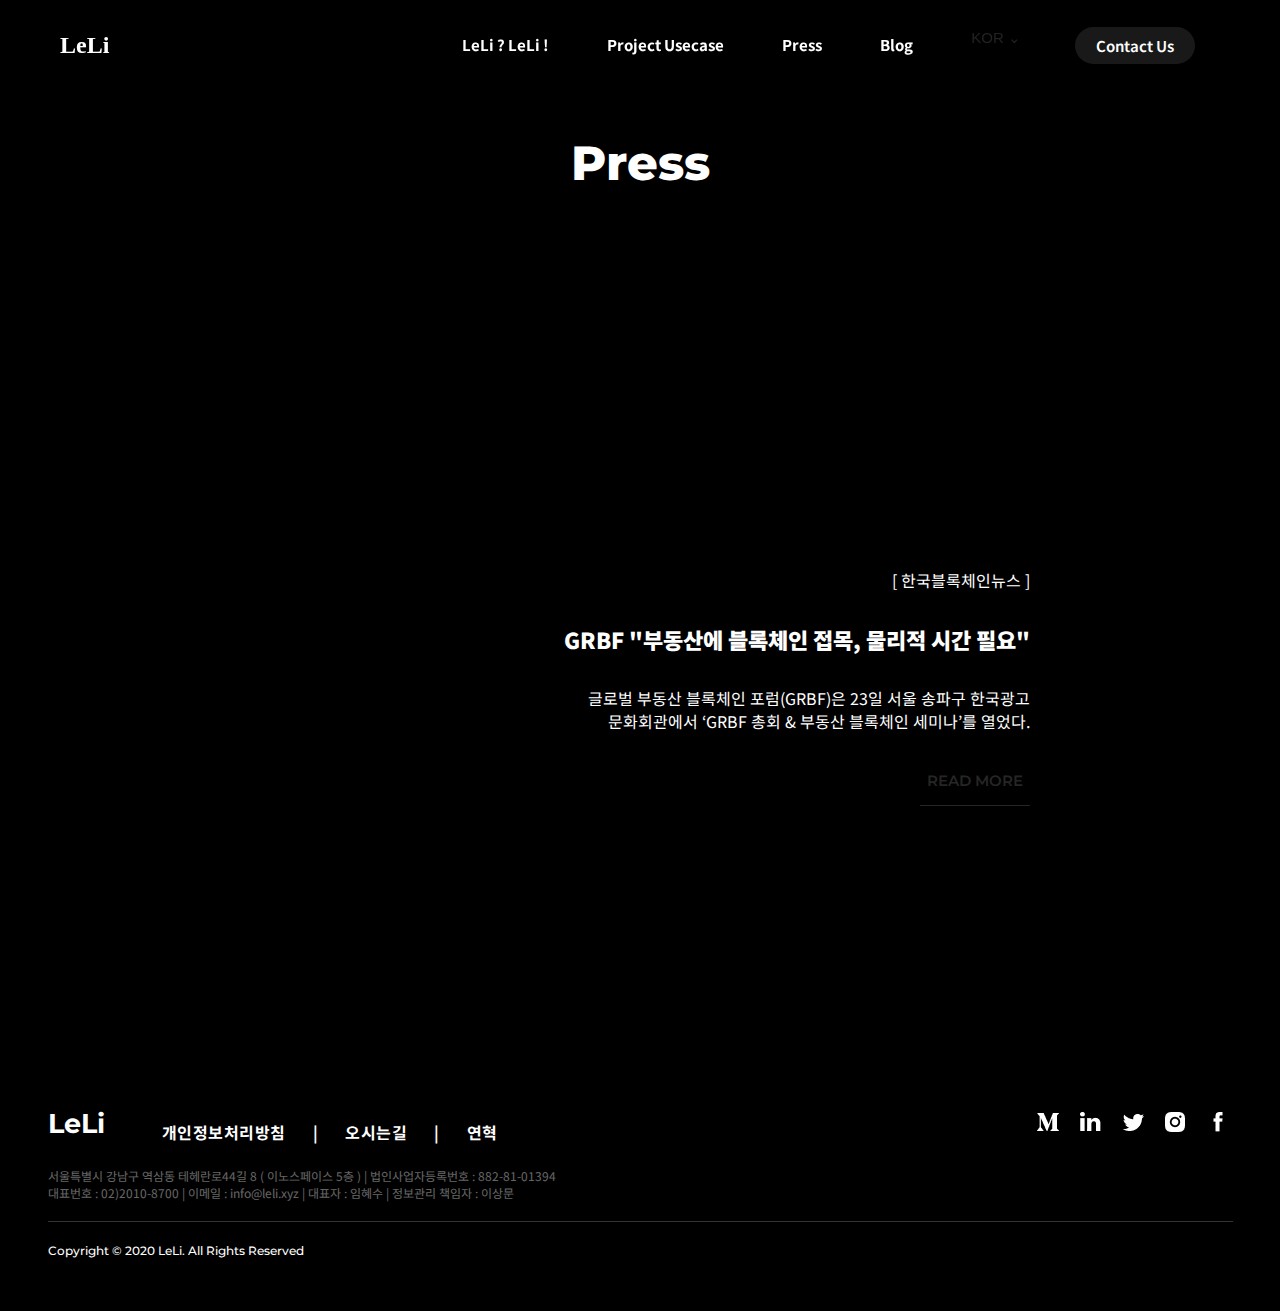
<file: press.html>
<!DOCTYPE html>
<html lang="en">
  <head>
    <meta charset="UTF-8" />
    <meta name="viewport" content="width=device-width, initial-scale=1.0" />
    <title>press</title>
    <link rel="stylesheet" href="./styles.css" />
    <link
      href="https://fonts.googleapis.com/css?family=Montserrat:400,700,800|Noto+Sans+KR:400,700|Roboto:400,700&display=swap"
      rel="stylesheet"
    />
  </head>
  <body class="main__body">
    <header class="header">
      <nav class="mainNav">
        <div class="mainNav__logo"><a href="" class="logo">LeLi</a></div>
        <div class="mainNav__links">
          <a href="./index.html" class="mainNav__link underline noto"
            >LeLi ? LeLi !</a
          >
          <a href="./projects.html" class="mainNav__link underline noto"
            >Project Usecase</a
          >
          <a href="#" class="mainNav__link underline noto">Press</a>
          <a href="#" class="mainNav__link underline noto">Blog</a>
          <a href="#" class="mainNav__link"
            ><button type="button" class="collapsible">KOR ⌄</button></a
          >
          <a href="#" class="mainNav__link noto contactBtn">Contact Us</a>
        </div>
      </nav>
    </header>

    <main class="press__main">
      <section class="press__section">
        <div class="press__container">
          <h3 class="press__title">Press</h3>

          <div class="press__box-left">
            <div class="press__box-left-imgbox">
              <!-- <img
                src="https://f1.hkbnews.com/2019/09/63klq9ml89.jpg"
                alt=""
                class="press__box-left-imgbox-img"
              /> -->
            </div>
            <div class="press__box-left-textbox">
              <span class="press__box-left-textbox-press"
                >[ 한국블록체인뉴스 ]</span
              >
              <h5 class="press__box-left-textbox-title">
                GRBF "부동산에 블록체인 접목, 물리적 시간 필요"
              </h5>
              <div class="press__box-left-textbox-content">
                <p>
                  글로벌 부동산 블록체인 포럼(GRBF)은 23일 서울 송파구
                  한국광고문화회관에서 ‘GRBF 총회 & 부동산 블록체인 세미나’를
                  열었다.
                </p>
              </div>

              <div class="press__box-a-div">
                <div class="press__box-a-div2">
                  <a
                    href="./pressDetail.html"
                    class="press__box-left-textbox-more"
                    >READ MORE</a
                  >
                </div>
              </div>
            </div>
          </div>
        </div>
      </section>
    </main>

    <footer class="footer tetra__footer">
      <div class="footer__container">
        <div class="footer__wrap">
          <div class="footer__left">
            <div class="footer__left-logo">LeLi</div>
            <div class="footer__left-column">
              <a href="#">개인정보처리방침</a>
            </div>
            <div class="footer__left-column">|</div>
            <div class="footer__left-column"><a href="#">오시는길</a></div>
            <div class="footer__left-column">|</div>
            <div class="footer__left-column"><a href="#">연혁</a></div>
          </div>
          <div class="footer__right">
            <div class="footer__right-icon">
              <a href="#"
                ><img
                  src="./symbol/footer/medium.png"
                  alt=""
                  class="footer__social-image"
              /></a>
            </div>
            <div class="footer__right-icon">
              <a href="#"
                ><img
                  src="./symbol/footer/linkedin.png"
                  alt=""
                  class="footer__social-image"
              /></a>
            </div>
            <div class="footer__right-icon">
              <a href="#"
                ><img
                  src="./symbol/footer/twitter.png"
                  alt=""
                  class="footer__social-image"
              /></a>
            </div>
            <div class="footer__right-icon">
              <a href="#"
                ><img
                  src="./symbol/footer/instagram.png"
                  alt=""
                  class="footer__social-image"
              /></a>
            </div>
            <div class="footer__right-icon">
              <a href="#"
                ><img
                  src="./symbol/footer/facebook.png"
                  alt=""
                  class="footer__social-image"
              /></a>
            </div>
          </div>
        </div>
        <div class="footer__column">
          <p class="footer__column-text">
            서울특별시 강남구 역삼동 테헤란로44길 8 ( 이노스페이스 5층 ) |
            법인사업자등록번호 : 882-81-01394
          </p>
          <p class="footer__column-text">
            대표번호 : 02)2010-8700 | 이메일 : info@leli.xyz | 대표자 : 임혜수 |
            정보관리 책임자 : 이상문
          </p>
        </div>
        <p class="footer__column-copyright">
          Copyright &copy; 2020 LeLi. All Rights Reserved
        </p>
      </div>
    </footer>
  </body>
</html>
</file>
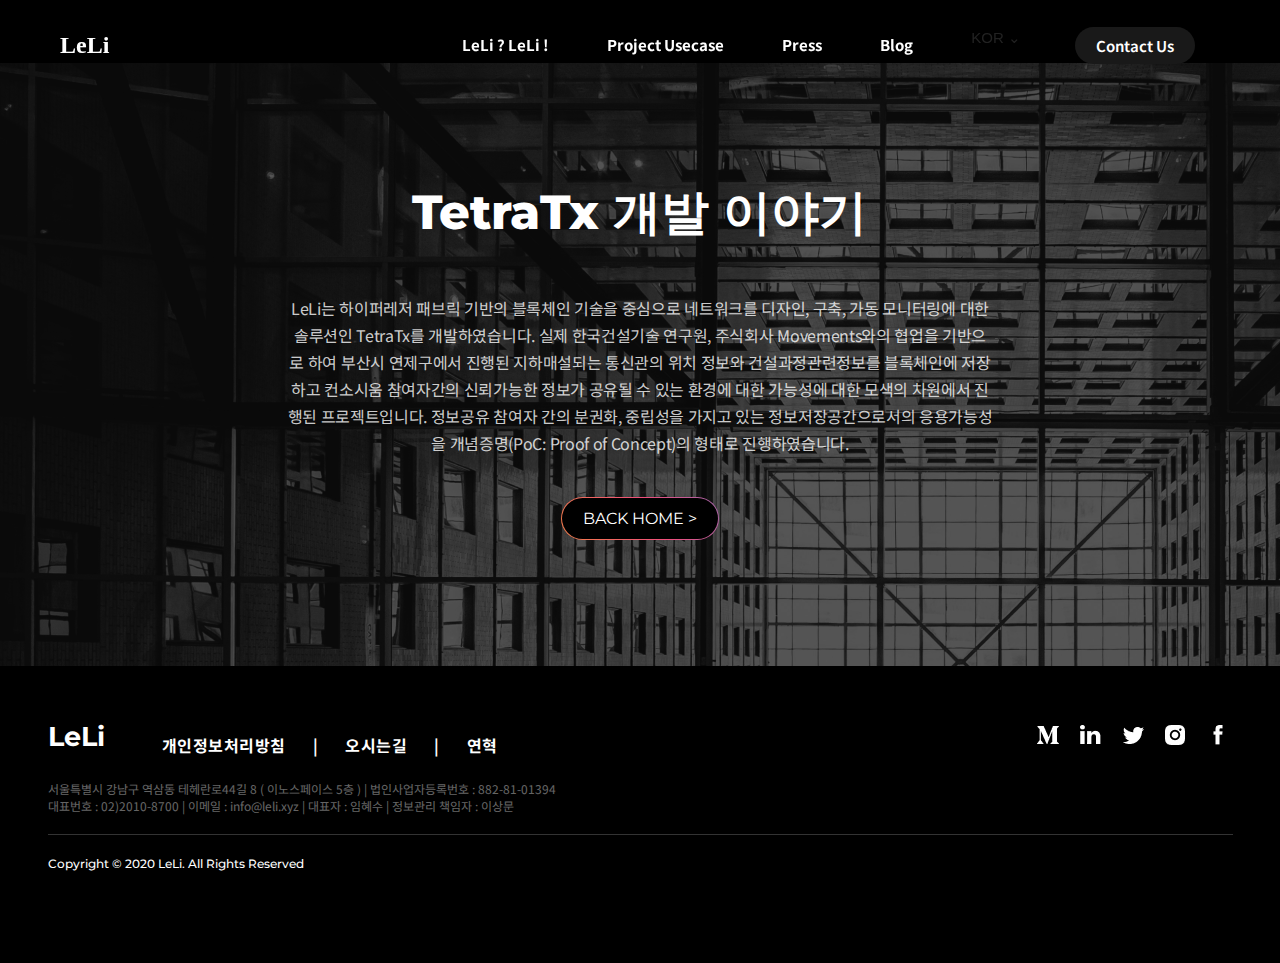
<file: projects.html>
<!DOCTYPE html>
<html lang="en">
  <head>
    <meta charset="UTF-8" />
    <meta name="viewport" content="width=device-width, initial-scale=1.0" />
    <title>project</title>
    <link rel="stylesheet" href="./styles.css" />
    <link
      href="https://fonts.googleapis.com/css?family=Montserrat:400,700,800|Noto+Sans+KR:400,700|Roboto:400,700&display=swap"
      rel="stylesheet"
    />
  </head>
  <body class="main__body">
    <header class="header">
      <nav class="mainNav">
        <div class="mainNav__logo"><a href="" class="logo">LeLi</a></div>
        <div class="mainNav__links">
          <a href="./index.html" class="mainNav__link underline noto"
            >LeLi ? LeLi !</a
          >
          <a href="./projects.html" class="mainNav__link underline noto"
            >Project Usecase</a
          >
          <a href="./press.html" class="mainNav__link underline noto">Press</a>
          <a href="#" class="mainNav__link underline noto">Blog</a>
          <a href="#" class="mainNav__link"
            ><button type="button" class="collapsible">KOR ⌄</button></a
          >
          <a href="#" class="mainNav__link noto contactBtn">Contact Us</a>
        </div>
      </nav>
    </header>
    <main class="tetra__main">
      <section class="tetra__section">
        <div class="tetra__wrap">
          <div class="tetra__container">
            <h3 class="tetra__title">TetraTx 개발 이야기</h3>
            <p class="tetra__text">
              LeLi는 하이퍼레저 패브릭 기반의 블록체인 기술을 중심으로
              네트워크를 디자인, 구축, 가동 모니터링에 대한<br />솔루션인
              TetraTx를 개발하였습니다. 실제 한국건설기술 연구원, 주식회사
              Movements와의 협업을 기반으<br />로 하여 부산시 연제구에서 진행된
              지하매설되는 통신관의 위치 정보와 건설과정관련정보를 블록체인에
              저장<br />하고 컨소시움 참여자간의 신뢰가능한 정보가 공유될 수
              있는 환경에 대한 가능성에 대한 모색의 차원에서 진<br />행된
              프로젝트입니다. 정보공유 참여자 간의 분권화, 중립성을 가지고 있는
              정보저장공간으로서의 응용가능성<br />을 개념증명(PoC: Proof of
              Concept)의 형태로 진행하였습니다.
            </p>
            <div class="content__column tetra__column">
              <a href="./index.html" class="content__link">BACK HOME ></a>
            </div>
          </div>
        </div>
      </section>
    </main>
    <footer class="footer tetra__footer">
      <div class="footer__container">
        <div class="footer__wrap">
          <div class="footer__left">
            <div class="footer__left-logo">LeLi</div>
            <div class="footer__left-column">
              <a href="#">개인정보처리방침</a>
            </div>
            <div class="footer__left-column">|</div>
            <div class="footer__left-column"><a href="#">오시는길</a></div>
            <div class="footer__left-column">|</div>
            <div class="footer__left-column"><a href="#">연혁</a></div>
          </div>
          <div class="footer__right">
            <div class="footer__right-icon">
              <a href="#"
                ><img
                  src="./symbol/footer/medium.png"
                  alt=""
                  class="footer__social-image"
              /></a>
            </div>
            <div class="footer__right-icon">
              <a href="#"
                ><img
                  src="./symbol/footer/linkedin.png"
                  alt=""
                  class="footer__social-image"
              /></a>
            </div>
            <div class="footer__right-icon">
              <a href="#"
                ><img
                  src="./symbol/footer/twitter.png"
                  alt=""
                  class="footer__social-image"
              /></a>
            </div>
            <div class="footer__right-icon">
              <a href="#"
                ><img
                  src="./symbol/footer/instagram.png"
                  alt=""
                  class="footer__social-image"
              /></a>
            </div>
            <div class="footer__right-icon">
              <a href="#"
                ><img
                  src="./symbol/footer/facebook.png"
                  alt=""
                  class="footer__social-image"
              /></a>
            </div>
          </div>
        </div>
        <div class="footer__column">
          <p class="footer__column-text">
            서울특별시 강남구 역삼동 테헤란로44길 8 ( 이노스페이스 5층 ) |
            법인사업자등록번호 : 882-81-01394
          </p>
          <p class="footer__column-text">
            대표번호 : 02)2010-8700 | 이메일 : info@leli.xyz | 대표자 : 임혜수 |
            정보관리 책임자 : 이상문
          </p>
        </div>
        <p class="footer__column-copyright">
          Copyright &copy; 2020 LeLi. All Rights Reserved
        </p>
      </div>
    </footer>
  </body>
</html>
</file>
<file: styles.css>
@import "./reset.css";
@import "./header.css";
@import "./tetratx.css";
@import "./contactus.css";
@import "./network.css";
@import "./wholeliare.css";
@import "./footer.css";
@import "./projects.css";
@import "./press.css";
@import "./pressDetail.css";
@import "./intro.css";

html,
body {
  height: 100%;
  background-color: black;
}

.main__body {
  background-color: black;
}

article {
  max-width: 1185px;
  margin: 0 auto;
  text-align: center;
}

* {
  box-sizing: border-box;
}

a {
  color: white;
  text-decoration: none;
}

.content__text-lelius,
.content__text-lelium,
.content__text-lelimove,
.content__text-leliarchi {
  display: none;
}

button {
  padding: 0;
  margin: 0;
  border: none;
  outline: none;
  background-color: transparent;
  cursor: pointer;
}
</file>
